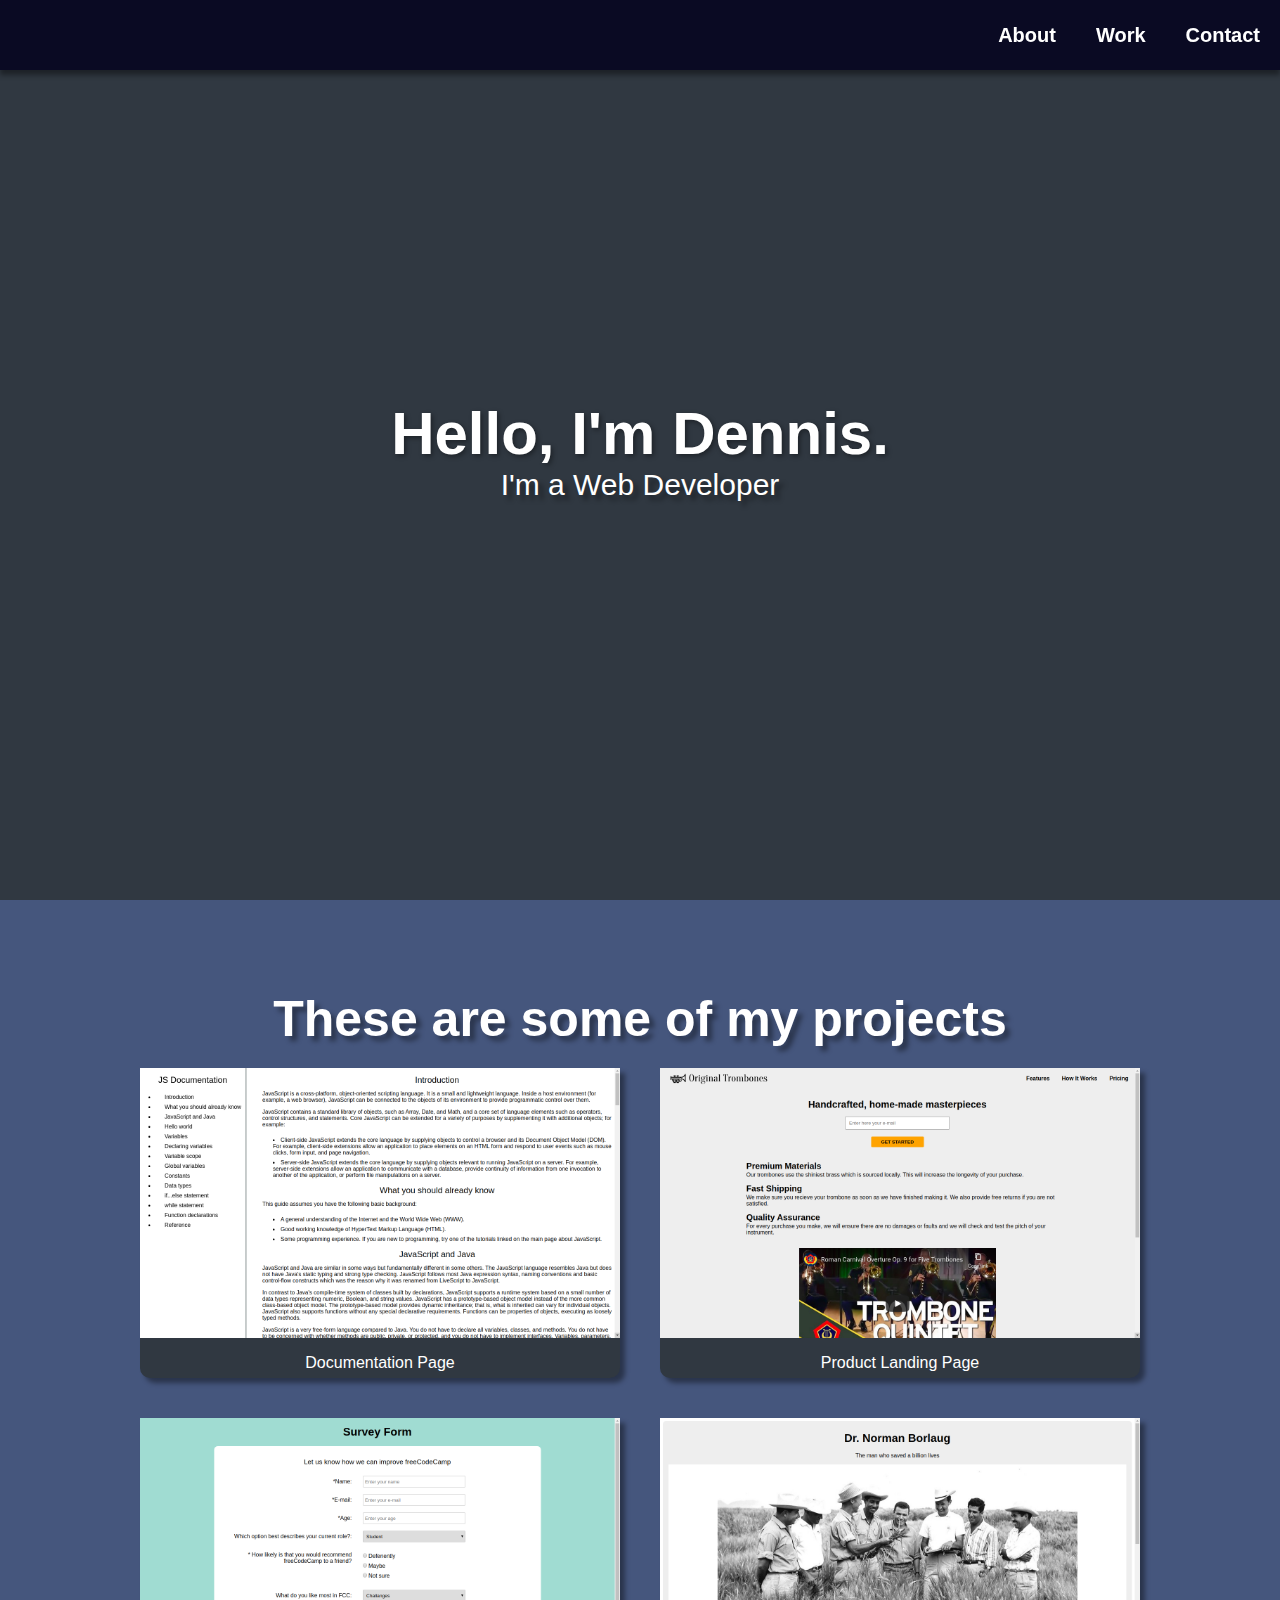
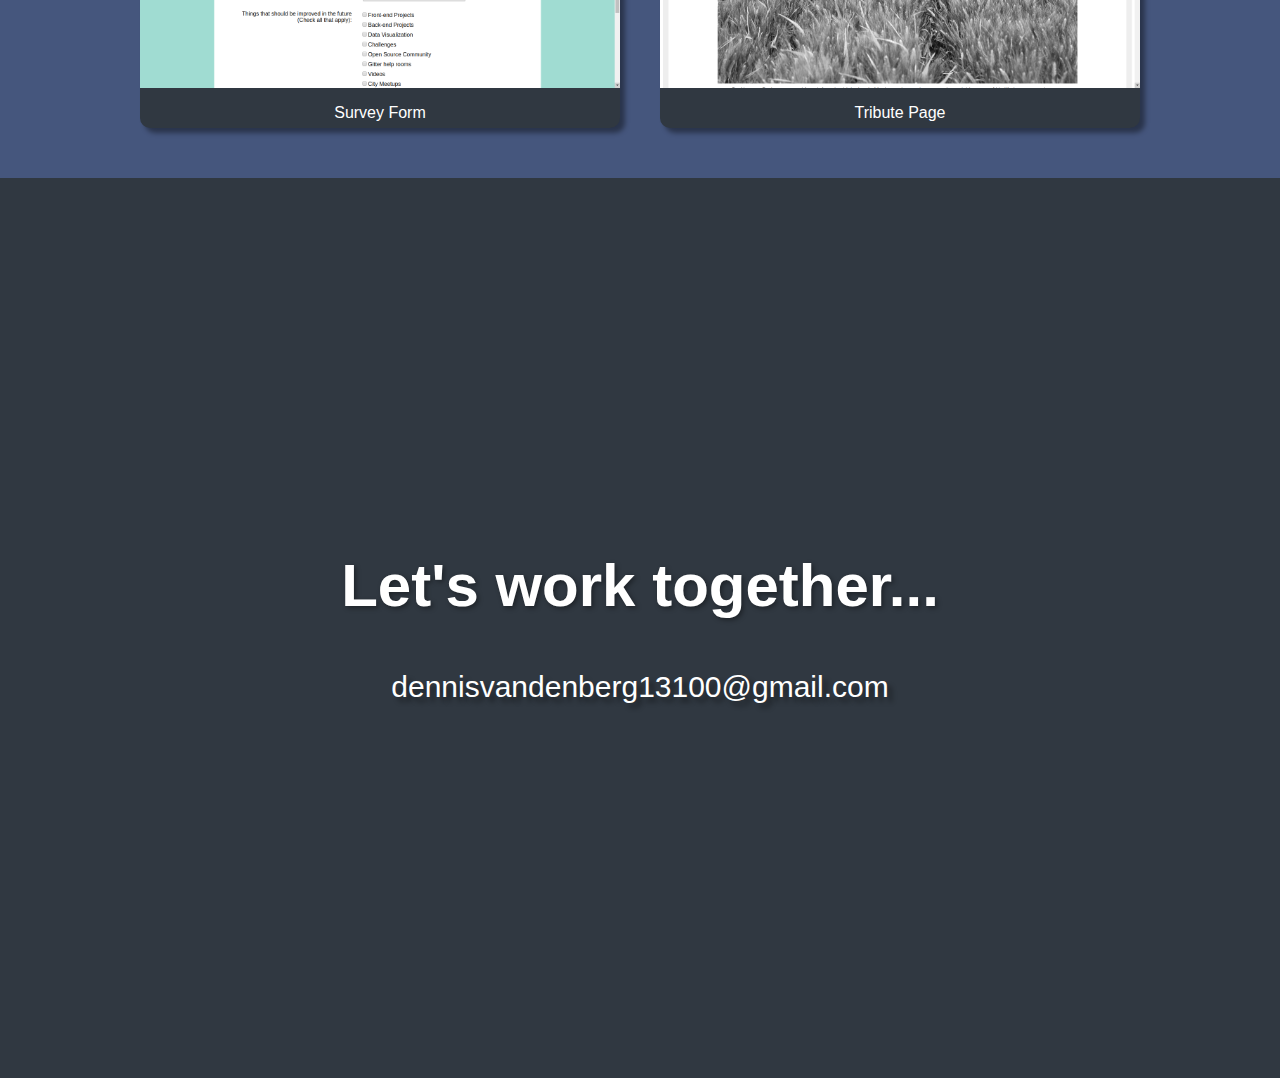
<file: index.html>
<!DOCTYPE html>
<html lang="en">
	<head>
		<meta name="viewport" content="width=device-width, initial-scale=1">
		<title>Responsive Web Design - Free Code Camp</title>
		<link rel="stylesheet" href="style.css"/>
	</head>
	<body>
		<nav id="navbar" class="nav">
			<ul class="nav-list">
				<li><a href="#welcome-section">About</a></li>
				<li><a href="#projects">Work</a></li>
				<li><a href="#contact">Contact</a></li>
			</ul>
		</nav>
		<section id="welcome-section">
			<h1>Hello, I'm Dennis.</h1>
			<p>I'm a Web Developer</p>
		</section>

		<section id="projects">
			<h1>These are some of my projects</h1>
			<div class="grid">
				<a href="documentationPage/index.html">
					<img src="img/documentationPage.png" alt="Documentatio Page">
					Documentation Page
				</a>
				<a href="ProductLandingPage/index.html">
					<img src="img/ProductLandingPage.png" alt="Documentatio Page">
					Product Landing Page
				</a>
				<a href="SurveyForm/index.html">
					<img src="img/SurveyForm.png" alt="Documentatio Page">
					Survey Form
				</a>	
				<a href="TributPage/index.html">
					<img src="img/TributPage.png" alt="Documentatio Page">
					Tribute Page
				</a>		
			</div>		
		</section>

		<section id="contact">
			<h1>Let's work together...</h1>
			<p>dennisvandenberg13100@gmail.com</p>
		</section>
	</body>
</html>
</file>
<file: style.css>
:root{
	--nav-height: 70px;
}
html {
	box-sizing: border-box;
}
body {
	
	color: #fff;
	font-family: Helvetica, sans-serif;
	margin: 0;
	padding:0;
}
h1{
	margin: 0;
}
* {
	margin: 0;
	padding: 0;
}
a {
	text-decoration: none;
	color: #fff;
	display: block;
}
section {
	height: 100vh;
	width: 100%;

}
.nav {
	background-color: #0a0a23;
	display: flex;
	justify-content: flex-end;
	height: var(--nav-height);
	position: fixed;
	top: 0;
	left: 0;
	width: 100%;
	z-index:10;
	box-shadow: 0 5px 5px rgba(0, 0, 0, 0.4);
}
.nav ul {
	display: flex;
}
.nav ul li{
	list-style: none;
}
.nav ul li a {
	line-height: var(--nav-height);
	font-weight: bold;
	font-size: 20px;
	padding: 0px 20px;
}
.nav ul li:hover {
	background-color: #3b3b4f;
}
.nav h1 {
	padding-left: 20px;
	line-height: var(--nav-height);
}
#welcome-section {
	background-color: #303841;
	display: flex;
	flex-direction: column;
	justify-content: center;
	text-align: center;
}
#contact h1,
#welcome-section h1 {
	font-size: 60px;
	text-shadow: 2px 2px 5px rgba(0, 0, 0, 0.4);
}
#contact p,
#welcome-section p{
	font-size: 30px;
	text-shadow: 5px 5px 5px rgba(0, 0, 0, 0.4);
}
#projects {
	height: auto;
	background-color: #45567d;
	padding-top: var(--nav-height);
	box-sizing: content-box;

}
#projects h1 {
	padding: 20px;
	font-size: 50px;
	text-align: center;
	text-shadow: 5px 5px 5px rgba(0, 0, 0, 0.4);

}
#contact {
	background-color: #303841;
	display: flex;
	flex-direction: column;
	justify-content: center;
	text-align: center;
}
#contact h1 {
	margin-bottom: 50px;
}
.grid {
	display: grid;
	grid-template-columns: repeat(auto-fit, minmax(320px, 1fr));
	grid-gap: 40px;
	width: 100%;
	max-width: 1000px;
	margin: 0 auto;
	padding-bottom: 50px;
	text-align:center;


}
.grid a img {
	width: 100%;
	height: auto;
}
.grid a {
	box-shadow: 5px 5px 5px rgba(0, 0, 0, 0.4);
	background-color: #303841;
	line-height: 30px;
	border-bottom-right-radius: 10px;
	border-bottom-left-radius: 10px;
}

@media screen and (max-width: 600px){
	#contact h1,
	#projects h1,
	#welcome-section h1 {
		font-size: 40px;
	}
	#contact p,
	#welcome-section p{
		font-size: 20px;
	}
	.grid a {
		border-radius: 0;
		box-shadow: 0px 5px 5px rgba(0, 0, 0, 0.4);
	}
}
</file>
